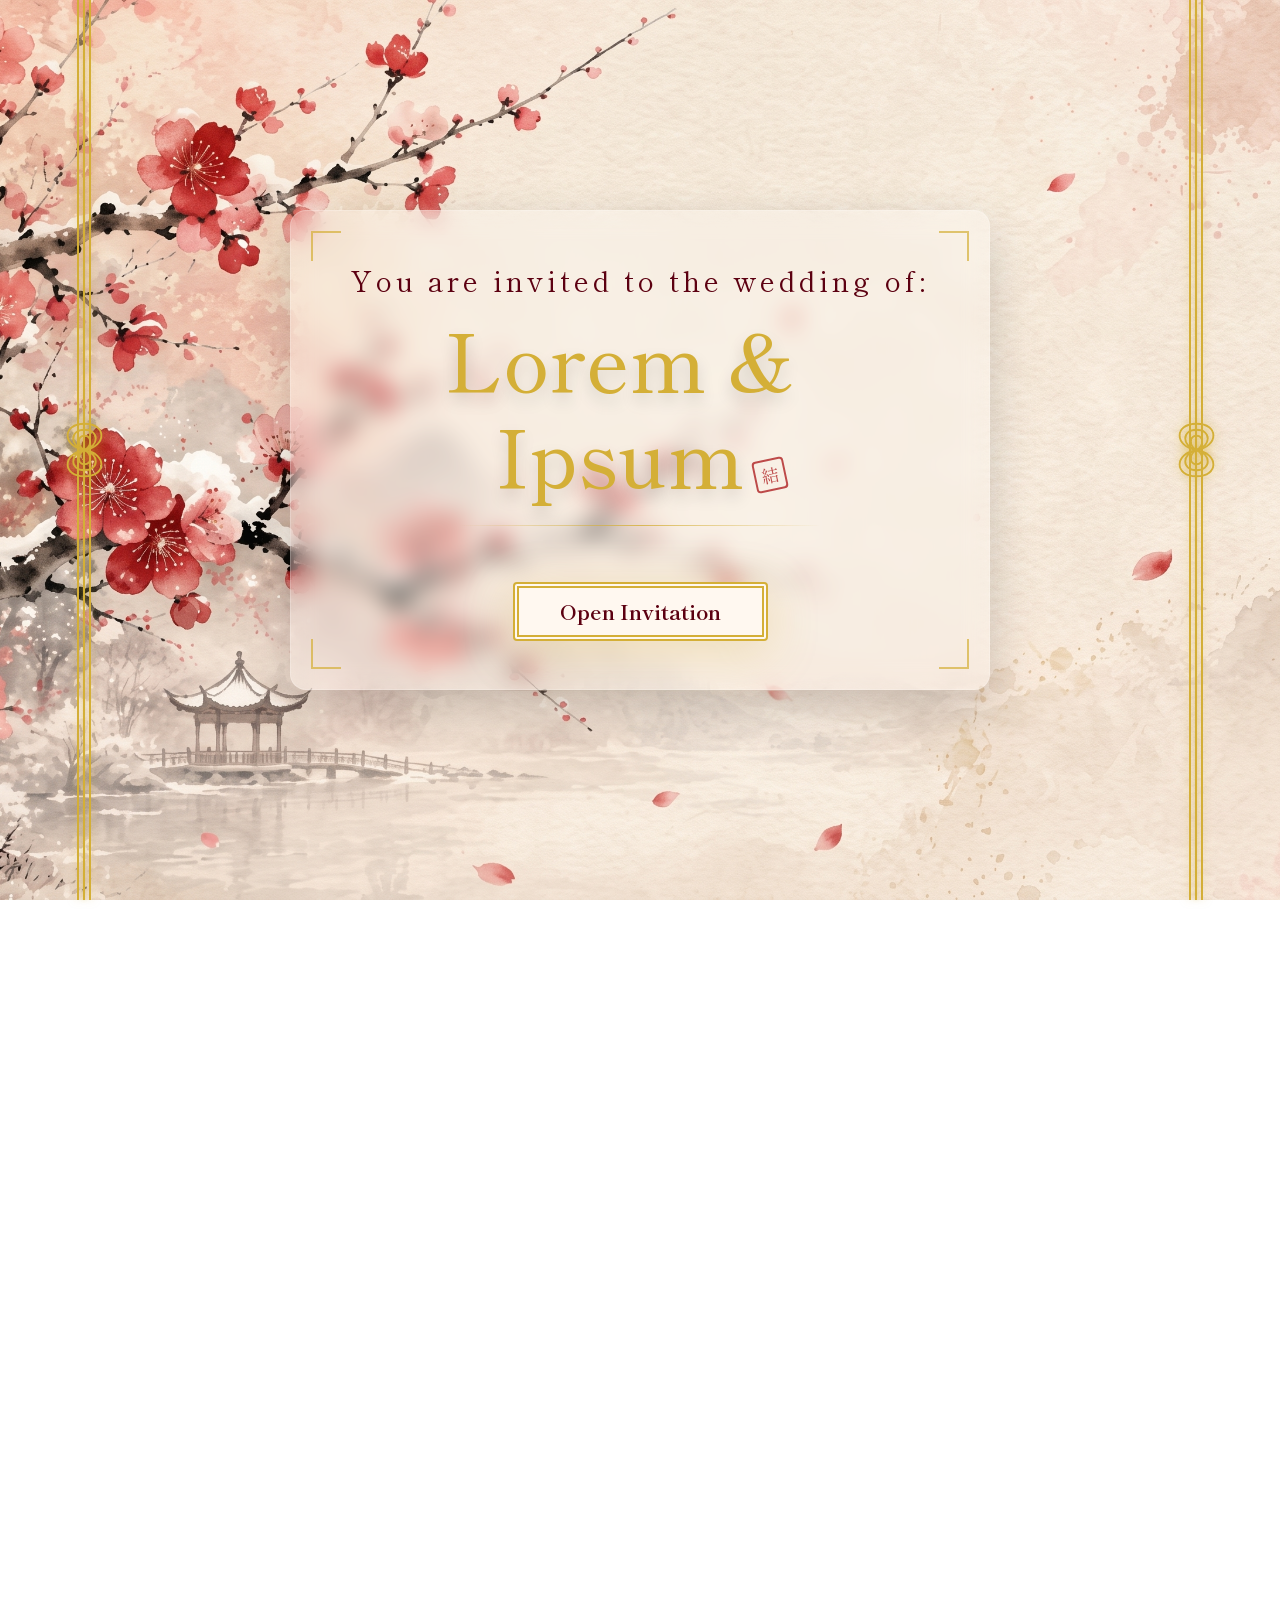
<file: index.html>
<!DOCTYPE html>
<html lang="en" class="lock-scroll">
<head>
    <meta charset="UTF-8">
    <meta name="viewport" content="width=device-width, initial-scale=1.0">
    <title>Wedding Invitation</title>
    <link rel="stylesheet" href="Styles.css"> 
    <link rel="stylesheet" href="bootstrap-5.3.8-dist/css/bootstrap.min.css">
    <link rel="preconnect" href="https://fonts.googleapis.com">
    <link rel="preconnect" href="https://fonts.gstatic.com" crossorigin>
    <link href="https://fonts.googleapis.com/css2?family=Caveat:wght@400..700&family=Shippori+Mincho&family=Yusei+Magic&display=swap" rel="stylesheet">
</head>
<body id="body-page" class="lock-scroll">
<!-- Animasi Sakura Tetap Paling Belakang (Layer 1) -->
    <canvas id="sakura-canvas"></canvas>
    <script src="Sakura.js"></script>

    <!-- Splash Screen Penuh Layar (Layer 2) -->
    <section id="splash-screen" class="d-flex justify-content-center align-items-center vh-100 vw-100">

        <!-- Mizuhiki Knot-->
        <!-- Tali Kiri -->
         <div class="rope-container rope-left">
            <!-- SVG khusus untuk Simpul saja -->
            <svg class="rope-knot" viewBox="0 0 60 100" fill="none" stroke="#d4af37" stroke-linecap="round" stroke-linejoin="round">
                <path d="M 30 15 C 0 15, 0 45, 30 50 C 60 55, 60 85, 30 85 C 0 85, 0 55, 30 50 C 60 45, 60 15, 30 15 Z" stroke-width="2.5" />
                <path d="M 30 23 C 10 23, 10 45, 30 50 C 50 55, 50 77, 30 77 C 10 77, 10 55, 30 50 C 50 45, 50 23, 30 23 Z" stroke-width="2.5" />
                <path d="M 30 31 C 20 31, 20 45, 30 50 C 40 55, 40 69, 30 69 C 20 69, 20 55, 30 50 C 40 45, 40 31, 30 31 Z" stroke-width="2.5" />
            </svg>
        </div>

        <!-- Tali Kanan -->
        <div class="rope-container rope-right">
            <!-- SVG khusus untuk Simpul saja -->
            <svg class="rope-knot" viewBox="0 0 60 100" fill="none" stroke="#d4af37" stroke-linecap="round" stroke-linejoin="round">
                <path d="M 30 15 C 0 15, 0 45, 30 50 C 60 55, 60 85, 30 85 C 0 85, 0 55, 30 50 C 60 45, 60 15, 30 15 Z" stroke-width="2.5" />
                <path d="M 30 23 C 10 23, 10 45, 30 50 C 50 55, 50 77, 30 77 C 10 77, 10 55, 30 50 C 50 45, 50 23, 30 23 Z" stroke-width="2.5" />
                <path d="M 30 31 C 20 31, 20 45, 30 50 C 40 55, 40 69, 30 69 C 20 69, 20 55, 30 50 C 40 45, 40 31, 30 31 Z" stroke-width="2.5" />
            </svg>
        </div>

        <!-- Kartu Kaca -->
        <div class="glass-card text-center p-5 rounded-4 shadow-lg">
            
            <!-- Elemen 1: Aksen 4 Sudut (Letakkan persis di bawah tag pembuka glass-card) -->
            <div class="corner-top-left"></div>
            <div class="corner-top-right"></div>
            <div class="corner-bottom-left"></div>
            <div class="corner-bottom-right"></div>

            <p class="subtitle mb-2">You are invited to the wedding of:</p>
            
            <!-- Elemen 2: Bungkus tag <h1> namamu dengan div ini agar stempelnya menempel -->
            <div class="name-wrapper">
                <h1 class="title-utama my-0">Lorem & Ipsum</h1>
                <!-- Stempel Hanko berhuruf Kanji "Yui" (Ikatan/Menyatukan) -->
                <div class="hanko-stamp">結</div> 
            </div>
            
            <!-- Elemen 3: Garis Pemisah (Letakkan di antara nama dan tombol) -->
            <div class="gold-divider my-4"></div>
            
            <button id="btn-open" class="btn-custom-jepang">
                Open Invitation
            </button>
        </div>
    </section>

    <!-- Hero page -->
    <section id="hero-page" class="d-flex justify-content-center align-items-center vh-100 vw-100">
        <div class="glass-card text-center p-5 rounded-4 shadow-lg">
            
            <div class="corner-top-left"></div>
            <div class="corner-top-right"></div>
            <div class="corner-bottom-left"></div>
            <div class="corner-bottom-right"></div>

            <p class="subtitle mb-2">THE WEDDING OF</p>
            <div class="name-wrapper">
                <h1 class="title-utama my-0">Lorem & Ipsum</h1>
                <div class="hanko-stamp">結</div> 
            </div>
            <p class="subtitle mt-3">SATURDAY | 29 . 10 . 2026</p>
            
            <div class="gold-divider my-4"></div>
            
            <!-- Tempat Countdown Timer -->
            <div class="countdown-wrapper mt-4">
                <!-- Kotak Hari -->
                <div class="timer-box">
                    <div class="time-number" id="days">00</div>
                    <div class="time-label">DAYS</div>
                </div>
                
                <!-- Kotak Jam -->
                <div class="timer-box">
                    <div class="time-number" id="hours">00</div>
                    <div class="time-label">HOURS</div>
                </div>
                
                <!-- Kotak Menit -->
                <div class="timer-box">
                    <div class="time-number" id="minutes">00</div>
                    <div class="time-label">MINUTES</div>
                </div>
                
                <!-- Kotak Detik -->
                <div class="timer-box">
                    <div class="time-number" id="seconds">00</div>
                    <div class="time-label">SECONDS</div>
                </div>
            </div>
                        
        </div>
    </section>

    <!-- 3. Elemen Audio (Siapkan file MP3 lagu Jepang di folder assets) -->
    <audio id="bg-music" loop preload="auto">
        <source src="Assets/audio.mp3" type="audio/mpeg">
    </audio>
    <!-- 4. Panggil file JavaScript -->
    <script src="Script.js"></script>

    <!-- Navbar Kaca Transparan (Muncul setelah Open Invitation) -->
    <!-- Navbar Kaca Transparan (Muncul setelah Open Invitation) -->
    <nav id="main-navbar" class="navbar navbar-expand navbar-dark fixed-top d-none" style="background: rgba(20, 25, 30, 0.45); backdrop-filter: blur(12px); border-bottom: 1px solid rgba(212, 175, 55, 0.3); z-index: 1000;">
        <div class="container-fluid px-4">
            
            <!-- Inisial Pasangan di Kiri -->
            <a class="navbar-brand" href="#hero-page" style="font-family: 'Shippori Mincho', serif; color: #d4af37; font-size: 1.5rem;">
                L <span style="font-size: 1rem; color:#fff;">&</span> I
            </a>
            
            <!-- Menu Navigasi Tengah (Langsung ke Section) -->
            <div class="collapse navbar-collapse justify-content-center">
                <ul class="navbar-nav gap-4">
                    <li class="nav-item">
                        <a class="nav-link custom-nav-link" href="#hero-page">Home</a>
                    </li>
                    <li class="nav-item">
                        <a class="nav-link custom-nav-link" href="#couple-profile">Profile</a>
                    </li>
                    <li class="nav-item">
                        <a class="nav-link custom-nav-link" href="#event-details">Details</a>
                    </li>
                    <li class="nav-item">
                        <a class="nav-link custom-nav-link" href="#rsvp-section">RSVP</a>
                    </li>
                    <li class="nav-item">
                        <a class="nav-link custom-nav-link" href="#wishes-section">Wishes</a>
                    </li>
                </ul>
            </div>
            
            <!-- Tombol Toggle Musik di Kanan -->
            <button id="btn-music" class="btn btn-outline-warning btn-sm" style="border-color: #d4af37; color: #d4af37; border-radius: 20px; padding: 4px 15px;">
                🎵 Music: ON
            </button>

        </div>
    </nav>

    <!-- Halaman 3: Profil Pasangan -->
    <section id="couple-profile" class="d-flex justify-content-center align-items-center min-vh-100 vw-100 py-5">
        
        <!-- Lebar maksimal dibesarkan (900px) agar dua profil muat berdampingan di PC -->
        <div class="glass-card text-center p-5 rounded-4 shadow-lg" style="max-width: 900px; width: 100%;">
            
            <!-- Ornamen 4 Sudut -->
            <div class="corner-top-left"></div>
            <div class="corner-top-right"></div>
            <div class="corner-bottom-left"></div>
            <div class="corner-bottom-right"></div>

            <!-- Bagian Kutipan (Quote) -->
            <div class="quote-container mb-5 mt-3">
                <p class="quote-en mb-2">“If destiny entwines two souls, they'll eventually rediscover their path back to each other.”</p>
                <p class="quote-id">(Jika takdir merajut dua jiwa, mereka pada akhirnya akan menemukan kembali jalan untuk kembali satu sama lain)</p>
            </div>
            
            <!-- Garis Pemisah Kecil -->
            <div class="gold-divider mb-5" style="width: 30%;"></div>

            <!-- Grid Profil Pasangan (Berdampingan Kiri-Kanan) -->
            <div class="row align-items-center">
                
                <!-- Profil Pria -->
                <div class="col-md-6 mb-4 mb-md-0">
                    <!-- Lingkaran Placeholder Foto -->
                    <div class="profile-photo placeholder-photo mx-auto mb-3"></div>
                    <h2 class="profile-name">Lorem Ipsum</h2>
                    <p class="parents-name mt-2">
                        Putra dari:<br>
                        <span class="fw-bold">Bpk. Lorem Ipsum & Ibu Dolor Sit Amet</span>
                    </p>
                </div>

                <!-- Profil Wanita -->
                <div class="col-md-6">
                    <div class="profile-photo placeholder-photo mx-auto mb-3"></div>
                    <h2 class="profile-name">Lorem Ipsum</h2>
                    <p class="parents-name mt-2">
                        Putri dari:<br>
                        <span class="fw-bold">Bpk. Consectetur Adipiscing & Ibu Elit Sed</span>
                    </p>
                </div>
                
            </div>
        </div>
    </section>

    <!-- Halaman 4: Detail Acara (Wedding Details) -->
    <section id="event-details" class="d-flex justify-content-center align-items-center">
        
        <!-- SVG Background (Washi Paper) -->
        <!-- SVG Washi Paper (Sudut Simetris & Responsif) -->
        <svg class="washi-bg-svg" xmlns="http://www.w3.org/2000/svg" viewBox="0 0 1920 1080" preserveAspectRatio="none">
            <defs>
                <linearGradient id="paper" x1="0" y1="0" x2="1" y2="1">
                <stop offset="0%" stop-color="#F8F0E3"/>
                <stop offset="55%" stop-color="#F2E5D2"/>
                <stop offset="100%" stop-color="#F9F1E5"/>
                </linearGradient>

                <filter id="fiber">
                <feTurbulence type="fractalNoise" baseFrequency="0.65" numOctaves="2" seed="8"/>
                <feColorMatrix type="saturate" values="0"/>
                <feComponentTransfer>
                    <feFuncA type="table" tableValues="0 0.12"/>
                </feComponentTransfer>
                </filter>

                <pattern id="lines" width="37" height="29" patternUnits="userSpaceOnUse">
                <path d="M2 8 l12 -1 M22 21 l9 1 M8 27 l5 -1" stroke="#9D8264" stroke-width=".55" opacity=".18" fill="none"/>
                </pattern>
            </defs>

            <!-- Dasar kertas gading -->
            <rect width="100%" height="100%" fill="url(#paper)"/>

            <!-- Serat kertas -->
            <rect width="100%" height="100%" filter="url(#fiber)" opacity=".22"/>

            <!-- Pola garis tipis -->
            <rect width="100%" height="100%" fill="url(#lines)"/>

            <!-- Ornamen 4 Sudut Emas (Diperbaiki menjadi siku sempurna 100x100) -->
            <g fill="none" stroke="#C49A43" stroke-width="2" opacity=".8">
                <!-- Kiri Atas -->
                <path d="M 60 160 V 60 H 160"/>
                <!-- Kanan Atas -->
                <path d="M 1760 60 H 1860 V 160"/>
                <!-- Kiri Bawah -->
                <path d="M 60 920 V 1020 H 160"/>
                <!-- Kanan Bawah -->
                <path d="M 1760 1020 H 1860 V 920"/>
            </g>

            <!-- 4 Titik Emas Simetris di Setiap Sudut -->
            <g fill="#C49A43" opacity=".8">
                <circle cx="110" cy="60" r="3"/>
                <circle cx="1810" cy="60" r="3"/>
                <circle cx="110" cy="1020" r="3"/>
                <circle cx="1810" cy="1020" r="3"/>
            </g>
        </svg>

        <!-- Konten Detail Acara -->
        <div class="container text-center event-content-wrapper">
            
            <h2 class="title-utama mb-2" style="color: #c0392b; font-size: 2.8rem;">Wedding Details</h2>
            <div class="custom-divider my-2">────────  ✦  ────────</div>
            <!-- Margin bawah kutipan dikurangi dari mb-5 ke mb-4 -->
            <p class="event-quote mb-4">"A day to remember, a love that lasts forever"</p>

            <!-- Margin atas row dikurangi dari mt-4 ke mt-3 -->
            <div class="row mt-3 justify-content-center gap-4">
                
                <div class="col-md-5 event-box p-3"> <!-- Padding kotak dikurangi jadi p-3 -->
                    <h3 class="event-title">Akad Nikah</h3>
                    <p class="event-text mt-2 mb-2"> <!-- Jarak teks dirapatkan -->
                        <strong>Sabtu, 16 Oktober 2026</strong><br>
                        08:00 - 10:00 WIB
                    </p>
                    <p class="event-text mb-2">
                        <strong>Masjid Agung XYZ</strong><br>
                        Jl. Lorem Ipsum No. 123, Kota, Provinsi
                    </p>
                    <a href="https://maps.app.goo.gl/uvypB1EBvFWMKXVr5" target="_blank" rel="noopener noreferrer" class="btn-custom-jepang btn-sm mt-2" style="padding: 6px 25px; font-size: 0.95rem; text-decoration: none; display: inline-block;">
                        Buka di Maps
                    </a>
                </div>

                <div class="col-md-5 event-box p-3"> <!-- Padding kotak dikurangi jadi p-3 -->
                    <h3 class="event-title">Resepsi</h3>
                    <p class="event-text mt-2 mb-2"> <!-- Jarak teks dirapatkan -->
                        <strong>Sabtu, 16 Oktober 2026</strong><br>
                        11:00 - 14:00 WIB
                    </p>
                    <p class="event-text mb-2">
                        <strong>Grand Ballroom XYZ</strong><br>
                        Jl. Contoh Alamat No. 123, Kota, Provinsi
                    </p>
                    <a href="https://maps.app.goo.gl/bTWoEkWxWCbv1jri7" target="_blank" rel="noopener noreferrer" class="btn-custom-jepang btn-sm mt-2" style="padding: 6px 25px; font-size: 0.95rem; text-decoration: none; display: inline-block;">
                        Buka di Maps
                    </a>
                </div>

            </div>

            <!-- Jarak area bawah diperkecil dari mt-5 ke mt-3 -->
            <div class="bottom-event-area mt-3">
                <p class="presence-text mb-1">We look forward to your presence.</p>
                
                <div class="scroll-indicator mt-2">
                    <span style="font-size: 1.2rem;">↓</span><br>
                    <span style="font-size: 0.75rem;">SCROLL</span>
                </div>
            </div>

        </div>
    </section>

    <!-- Halaman 5: RSVP & Ucapan -->
    <section id="rsvp-section" class="d-flex justify-content-center align-items-center">
        
        <!-- SVG Washi Paper (Background berlanjut) -->
        <svg class="washi-bg-svg" xmlns="http://www.w3.org/2000/svg" viewBox="0 0 1920 1080" preserveAspectRatio="none">
            <!-- (Gunakan isi tag <defs> sampai <circle> yang SAMA PERSIS dengan di Wedding Details) -->
            <defs>
                <linearGradient id="paper" x1="0" y1="0" x2="1" y2="1">
                    <stop offset="0%" stop-color="#F8F0E3"/>
                    <stop offset="55%" stop-color="#F2E5D2"/>
                    <stop offset="100%" stop-color="#F9F1E5"/>
                </linearGradient>
                <filter id="fiber">
                    <feTurbulence type="fractalNoise" baseFrequency="0.65" numOctaves="2" seed="8"/>
                    <feColorMatrix type="saturate" values="0"/>
                    <feComponentTransfer><feFuncA type="table" tableValues="0 0.12"/></feComponentTransfer>
                </filter>
                <pattern id="lines" width="37" height="29" patternUnits="userSpaceOnUse">
                    <path d="M2 8 l12 -1 M22 21 l9 1 M8 27 l5 -1" stroke="#9D8264" stroke-width=".55" opacity=".18" fill="none"/>
                </pattern>
            </defs>
            <rect width="100%" height="100%" fill="url(#paper)"/>
            <rect width="100%" height="100%" filter="url(#fiber)" opacity=".22"/>
            <rect width="100%" height="100%" fill="url(#lines)"/>
            <g fill="none" stroke="#C49A43" stroke-width="2" opacity=".8">
                <path d="M 60 160 V 60 H 160"/>
                <path d="M 1760 60 H 1860 V 160"/>
                <path d="M 60 920 V 1020 H 160"/>
                <path d="M 1760 1020 H 1860 V 920"/>
            </g>
            <g fill="#C49A43" opacity=".8">
                <circle cx="110" cy="60" r="3"/>
                <circle cx="1810" cy="60" r="3"/>
                <circle cx="110" cy="1020" r="3"/>
                <circle cx="1810" cy="1020" r="3"/>
            </g>
        </svg>

        <!-- Konten RSVP -->
        <div class="container event-content-wrapper" style="max-width: 700px;">
            <div class="text-center mb-3"> <!-- Margin bawah dikurangi -->
                <h2 class="title-utama mb-1" style="color: #c0392b; font-size: 2.6rem;">RSVP & Wishes</h2>
                <div class="custom-divider my-1">────────  ✦  ────────</div>
                <p class="event-text mt-2 mb-1">Silakan konfirmasi kehadiran Anda dan berikan doa restu.</p>
                <p class="event-text mb-0">Kehadiran anda sangat berarti bagi kami</p>
            </div>

            <!-- Form RSVP -->
            <form id="rsvp-form" class="mt-3">
                <!-- Input Nama -->
                <div class="mb-3">
                    <label for="guest-name" class="form-label rsvp-label mb-1">Nama Lengkap</label>
                    <input type="text" class="form-control rsvp-input" id="guest-name" placeholder="Tulis nama Anda..." required>
                </div>

                <!-- Radio Button Kehadiran -->
                <div class="mb-3 text-center">
                    <label class="form-label rsvp-label d-block mb-2">Apakah Anda akan hadir?</label>
                    <div class="form-check form-check-inline me-4">
                        <input class="form-check-input custom-radio" type="radio" name="attendance" id="attend-yes" value="Hadir" required>
                        <label class="form-check-label event-text" for="attend-yes">Ya, Saya Hadir</label>
                    </div>
                    <div class="form-check form-check-inline">
                        <input class="form-check-input custom-radio" type="radio" name="attendance" id="attend-no" value="Tidak Hadir">
                        <label class="form-check-label event-text" for="attend-no">Maaf, Tidak Bisa Hadir</label>
                    </div>
                </div>

                <!-- Textarea Ucapan -->
                <div class="mb-3">
                    <label for="guest-wish" class="form-label rsvp-label mb-1">Ucapan & Doa untuk Mempelai</label>
                    <!-- rows dikurangi jadi 2 agar lebih hemat tempat -->
                    <textarea class="form-control rsvp-input" id="guest-wish" rows="2" placeholder="Tulis doa dan harapan Anda..." required></textarea>
                </div>

               <!-- Tombol Submit -->
                <div class="text-center mt-4">
                    <button type="submit" class="btn-custom-jepang" style="padding: 8px 35px; font-size: 1rem;">Kirim Pesan</button>
                </div>
            </form>
            
            <!-- Tempat Pesan Sukses (Tersembunyi secara default) -->
            <div id="rsvp-success-msg" class="text-center mt-2 d-none">
                <p style="color: #27ae60; font-family: 'Shippori Mincho', serif; font-weight: bold; margin-bottom: 0;">✓ Terima kasih! Pesan Anda telah tersimpan.</p>
            </div>
            
        </div>
    </section>

    <!-- Halaman 6: Wedding Wishes (Guestbook) -->
    <section id="wishes-section" class="d-flex justify-content-center py-5">
        
        <!-- SVG Washi Paper (Background berlanjut) -->
        <svg class="washi-bg-svg" xmlns="http://www.w3.org/2000/svg" viewBox="0 0 1920 1080" preserveAspectRatio="none">
            <!-- (Isi defs dan rect sama persis seperti RSVP) -->
            <defs>
                <linearGradient id="paper" x1="0" y1="0" x2="1" y2="1">
                    <stop offset="0%" stop-color="#F8F0E3"/>
                    <stop offset="55%" stop-color="#F2E5D2"/>
                    <stop offset="100%" stop-color="#F9F1E5"/>
                </linearGradient>
                <filter id="fiber">
                    <feTurbulence type="fractalNoise" baseFrequency="0.65" numOctaves="2" seed="8"/>
                    <feColorMatrix type="saturate" values="0"/>
                    <feComponentTransfer><feFuncA type="table" tableValues="0 0.12"/></feComponentTransfer>
                </filter>
                <pattern id="lines" width="37" height="29" patternUnits="userSpaceOnUse">
                    <path d="M2 8 l12 -1 M22 21 l9 1 M8 27 l5 -1" stroke="#9D8264" stroke-width=".55" opacity=".18" fill="none"/>
                </pattern>
            </defs>
            <rect width="100%" height="100%" fill="url(#paper)"/>
            <rect width="100%" height="100%" filter="url(#fiber)" opacity=".22"/>
            <rect width="100%" height="100%" fill="url(#lines)"/>
            <g fill="none" stroke="#C49A43" stroke-width="2" opacity=".8">
                <path d="M 60 160 V 60 H 160"/>
                <path d="M 1760 60 H 1860 V 160"/>
                <path d="M 60 920 V 1020 H 160"/>
                <path d="M 1760 1020 H 1860 V 920"/>
            </g>
            <g fill="#C49A43" opacity=".8">
                <circle cx="110" cy="60" r="3"/>
                <circle cx="1810" cy="60" r="3"/>
                <circle cx="110" cy="1020" r="3"/>
                <circle cx="1810" cy="1020" r="3"/>
            </g>
        </svg>

        <div class="container event-content-wrapper" style="max-width: 800px; z-index: 5;">
            
            <!-- Header Wishes -->
            <div class="text-center mb-4">
                <p class="mb-2" style="font-size: 0.9rem; letter-spacing: 2px; color: #C49A43; text-transform: uppercase;">A Collection of Love & Prayers</p>
                <h2 class="title-utama mb-2" style="color: #5c0011; font-size: 2.8rem;">Wedding Wishes</h2>
                <p class="event-quote mb-4">"Every kind word becomes a beautiful memory."</p>
                
                <!-- Garis Pemisah Simple -->
                <div class="my-4" style="border-top: 1px solid #C49A43; width: 100%; opacity: 0.5;"></div>

                <!-- Total Counter -->
                <h3 id="total-wishes" style="color: #5c0011; font-size: 2rem; font-weight: bold; font-family: 'Shippori Mincho', serif;" class="mb-1">0</h3>
                <p class="event-text mb-4">Messages of love and happiness</p>
            </div>

            <!-- Kontainer List Ucapan -->
            <div id="wishes-container" class="d-flex flex-column gap-3">
                <!-- Data dari LocalStorage akan muncul di sini via Javascript -->
            </div>

            <!-- Bagian Footer: Load More & Indikator -->
            <div class="text-center mt-4">
                <p id="showing-text" class="event-text" style="font-size: 0.95rem; color: #888;">Showing 0 of 0 wishes</p>
                <button id="btn-load-more" class="btn btn-outline-wishes rounded-pill mt-2 d-none">Load More Wishes</button>
            </div>
            
        </div>
    </section>

    <!-- Halaman 7: Penutup (Thank You) -->
    <section id="closing-section" class="d-flex justify-content-center align-items-center text-center">

        <svg class="corner-bg-svg" xmlns="http://www.w3.org/2000/svg" viewBox="0 0 1920 1080" preserveAspectRatio="none">
            <!-- Sudut Kanan Atas -->
            <g fill="none" stroke="#C49A43" stroke-width="2" opacity=".8">
                <path d="M 1760 60 H 1860 V 160"/>
            </g>
            <circle fill="#C49A43" opacity=".8" cx="1810" cy="60" r="3"/>

            <!-- Sudut Kiri Bawah -->
            <g fill="none" stroke="#C49A43" stroke-width="2" opacity=".8">
                <path d="M 60 920 V 1020 H 160"/>
            </g>
            <circle fill="#C49A43" opacity=".8" cx="110" cy="1020" r="3"/>
        </svg>

        <div class="container closing-content-wrapper p-4">
            
            <!-- Teks Utama -->
            <h1 class="title-utama mb-2" style="color: #c0392b; font-size: 4rem;">Thank You</h1>
            <p class="event-text mb-5" style="font-size: 1.2rem; letter-spacing: 2px;">For being a part of our special day.</p>
            
            <!-- Kutipan Bahasa Indonesia -->
            <p class="event-quote mb-5 px-md-5" style="line-height: 1.8;">
                “Terima kasih atas doa, ucapan, dan kasih sayang yang telah diberikan.<br>
                Semoga kebahagiaan selalu menyertai kita semua.”
            </p>
            
            <!-- Salam Penutup & Nama Mempelai -->
            <div class="mt-5 pt-3">
                <p class="mb-1" style="font-family: 'Shippori Mincho', serif; color: #5c0011; font-size: 1.2rem; font-style: italic;">With Love,</p>
                <!-- Menggunakan font Yusei Magic (class profile-name) agar senada dengan halaman profil -->
                <h2 class="profile-name mt-2" style="font-size: 3rem;">Lorem & Ipsum</h2>
            </div>

        </div>
    </section>
</body>
</body>
</html>
</file>
<file: Styles.css>
/*Japanese Fonts*/
.yusei-magic-regular {
  font-family: "Yusei Magic", sans-serif;
  font-weight: 400;
  font-style: normal;
}

.shippori-mincho-regular {
  font-family: "Shippori Mincho", serif;
  font-weight: 800;
  font-style: normal;
}


.caveat-Unique {
  font-family: "Caveat", cursive;
  font-optical-sizing: auto;
  font-weight: 400px;
  font-style: normal;
}

html {
    scroll-behavior: smooth; /* Bikin efek scroll jadi mulus (nggak langsung lompat) */
}

.lock-scroll {
    overflow: hidden !important;
    height: 100vh !important;
}

/* Mengatur Background Utama Layar PC */
html, body {
    margin: 0;
    padding: 0;
    /* Ganti URL ini dengan gambar landscape dari Pinterest pilihanmu */
    background-image: url(Assets/SplashBackground.jpeg);
    background-size: cover;
    background-position: center;
    background-attachment: fixed; /* Bikin efek parallax saat di-scroll */
    overflow-x: hidden;
}
body.lock-scroll {
    overflow: hidden !important;
}

/* Konfigurasi Canvas Sakura */
canvas { 
    position: fixed; 
    top: 0;
    left: 0;
    width: 100vw;
    height: 100vh;
    z-index: 1; /* Di atas background, di bawah kartu kaca */
    pointer-events: none; 
}

/* Memastikan Splash Screen menutupi layar */
#splash-screen {
    position: relative;
    z-index: 10;
}

/* === EFEK KACA (GLASSMORPHISM) === */
.glass-card {
    position: relative;

    /* Warna gelap transparan */
    background: rgba(255, 255, 255, 0.25);
    
    /* Efek blur pada background di balik kartu (Ini kuncinya!) */
    backdrop-filter: blur(12px); 
    -webkit-backdrop-filter: blur(12px);
    
    /* Border tipis transparan agar terlihat seperti ujung kaca */
    border: 1px solid rgba(255, 255, 255, 0.2);
    
    /* Lebar maksimal kartu agar tidak kepanjangan di monitor besar */
    max-width: 700px;
    width: 100%;
}

/* Tipografi */
.subtitle {
    font-family: 'Shippori Mincho', serif;
    color: #5c0011; /* Kuning keemasan pucat agar terlihat elegan dan menyatu */
    font-size: 1.75rem;
    letter-spacing: 4px;
}

.title-utama {
    font-family: 'Shippori Mincho', sans-serif;
    color: #d4af37; /* Ganti warnanya jadi kode warna Emas ini */
    font-size: 5rem; 
    text-shadow: 0px 8px 16px rgba(0, 0, 0, 0.15); /* Sedikit bayangan gelap agar warna emasnya menonjol menembus efek kaca */
}

/* Open Invitation */
.btn-custom-jepang {
    /* Tipografi */
    font-family: 'Shippori Mincho', serif;
    font-size: 1.3rem;
    font-weight: 700;
    color: #5c0011; /* Warna teks merah gelap/maroon elegan */
    
    /* Warna Latar Washi */
    background-color: #fff8f0; 
    
    /* Trik Bingkai Ganda CSS Murni (Tanpa Gambar) */
    border: 2px solid #d4af37; /* Garis emas tipis di luar */
    outline: 2px solid #d4af37; /* Garis emas agak tebal di dalam */
    outline-offset: -6px; /* Menarik garis outline ke bagian dalam tombol */
    
    /* Layout */
    padding: 12px 45px;
    margin-top: 2rem;
    border-radius: 4px; /* Ujung kotak tegas klasik */
    cursor: pointer;
    
    /* Transisi & Cahaya */
    transition: all 0.3s ease;
    box-shadow: 0 10px 50px rgba(212, 175, 55, 0.25); /* Glow emas tipis */
}

.btn-custom-jepang:hover {
    background-color: #d4af37; /* Tombol berubah full emas saat disentuh mouse */
    color: #ffffff; /* Teks berubah putih */
    transform: translateY(-3px); /* Efek melayang */
    box-shadow: 0 6px 20px rgba(212, 175, 55, 0.5); /* Glow emas membesar */
}

/* ====================== */
/* ORNAMENT SPLASH SCREEN */
/* Container tali dari atas ke bawah layar */
.rope-container {
    position: fixed;
    top: 0;
    bottom: 0;
    width: 40px; /* Area untuk talinya */
    display: flex;
    justify-content: center;
    z-index: 15;
}

.rope-left { left: 5%; }
.rope-right { right: 5%; }



/* Mizuhiki Knot */
/* 1. Tali Luar (Kiri & Kanan) - Pakai drop-shadow agar hanya pinggirannya yang menyala */
.rope-container::before {
    content: '';
    position: absolute;
    top: 0; bottom: 0;
    width: 14px; 
    border-left: 2px solid #d4af37; 
    border-right: 2px solid #d4af37; 
    
    /* Pendaran emas tipis untuk tali luar */
    filter: drop-shadow(0 0 4px rgba(212, 175, 55, 0.5)); 
}

/* 2. Tali Tengah - Pakai box-shadow karena dia bentuknya balok solid */
.rope-container::after {
    content: '';
    position: absolute;
    top: 0; bottom: 0;
    width: 2px;
    background-color: #d4af37; 
    
    /* Pendaran emas tipis untuk tali tengah */
    box-shadow: 0 0 4px rgba(212, 175, 55, 0.5); 
}

/* 3. Simpul Tengah (Knot) - Hapus warna gelap, ganti dengan pendaran emas */
.rope-knot {
    position: absolute;
    top: 50%;
    transform: translateY(-50%);
    width: 45px; 
    z-index: 2; 
    
    /* Hapus total background gelapnya biar bersih */
    background: transparent; 
    border-radius: 50%;
    
    /* Pendaran emas yang sedikit lebih terang (opacity 0.8) dan memusat di simpul */
    filter: drop-shadow(0 0 6px rgba(212, 175, 55, 0.8));
}

/* --- 1. Aksen Sudut (Corner Brackets) --- */
.corner-top-left, .corner-top-right, .corner-bottom-left, .corner-bottom-right {
    position: absolute;
    width: 30px; /* Panjang garis sudut */
    height: 30px;
    border-color: rgba(212, 175, 55, 0.7); /* Warna emas natural */
    border-style: solid;
    z-index: 5;
}

/* Mengatur posisi dan letak border tiap sudut */
.corner-top-left { top: 20px; left: 20px; border-width: 2px 0 0 2px; }
.corner-top-right { top: 20px; right: 20px; border-width: 2px 2px 0 0; }
.corner-bottom-left { bottom: 20px; left: 20px; border-width: 0 0 2px 2px; }
.corner-bottom-right { bottom: 20px; right: 20px; border-width: 0 2px 2px 0; }

/* --- 2. Stempel Merah (Hanko Stamp) --- */
.name-wrapper {
    display: inline-block; 
    position: relative;
    padding-right: 40px; 
}

.hanko-stamp {
    position: absolute;
    bottom: 10px; /* Menempel di area bawah teks */
    right: 155px; /* Keluar sedikit di sebelah kanan teks */
    width: 32px;
    height: 32px;
    border: 2px solid #b32d2e; /* Warna merah tinta khas stempel */
    color: #b32d2e;
    font-family: 'Shippori Mincho', serif; /* Memanfaatkan font kaligrafi yang sudah ada */
    font-size: 1.1rem;
    display: flex;
    justify-content: center;
    align-items: center;
    border-radius: 4px; /* Sudut stempel asli biasanya tidak lancip sempurna */
    opacity: 0.85;
    transform: rotate(-12deg); /* Memberikan efek cap tangan yang miring natural */
    user-select: none;
}

/* --- 3. Garis Pemisah (Divider) --- */
.gold-divider {
    width: 60%; /* Mengisi 60% dari lebar kartu */
    height: 1.5px;
    margin: 0 auto; /* Menengahkan garis */
    /* Gradasi: Transparan di ujung kiri-kanan, solid emas di tengah */
    background: linear-gradient(to right, transparent, #d4af37, transparent);
    opacity: 0.8;
}


/* --- Menu Navigasi Navbar --- */
.custom-nav-link {
    font-family: 'Shippori Mincho', serif;
    color: #F8F0E3 !important; /* Krem kertas Washi */
    font-size: 0.9rem;
    letter-spacing: 1.5px;
    text-transform: uppercase;
    transition: all 0.3s ease;
}

/* Efek menyala emas saat kursor mendekat */
.custom-nav-link:hover {
    color: #d4af37 !important;
    text-shadow: 0 0 8px rgba(212, 175, 55, 0.4);
    transform: translateY(-2px);
}

/* ================== */
/* === Hero Page ==== */
#hero-page {
    position: relative;
    z-index: 10;
}

/* --- Hitung Mundur (Countdown Timer) --- */
.countdown-wrapper {
    display: flex;
    justify-content: center;
    gap: 15px; /* Jarak antar kotak */
    margin-top: 1.5rem;
}


.timer-box {
    display: flex;
    flex-direction: column;
    justify-content: center;
    align-items: center;
    width: 90px;
    height: 100px;
    background-color: transparent;
    
    /* Trik Bingkai Ganda Emas */
    border: 1px solid #d4af37;
    outline: 2px solid #d4af37;
    outline-offset: -5px; /* Menarik outline ke dalam kotak */
    border-radius: 4px;
    
    /* Pendaran tipis */
    box-shadow: 0 4px 10px rgba(212, 175, 55, 0.15);
}

.time-number {
    font-family: 'Shippori Mincho', serif;
    font-size: 2.2rem;
    font-weight: 700;
    color: #d4af37; /* Warna emas */
    line-height: 1;
    margin-bottom: 5px;
    text-shadow: 1px 1px 5px rgba(212, 175, 55, 0.3);
}

.time-label {
    font-family: 'Shippori Mincho', serif;
    font-size: 0.75rem;
    color: #5c0011; /* Warna maroon elegan senada dengan stempel */
    letter-spacing: 1.5px;
    font-weight: 600;
}

/* --- Halaman Profil Pasangan --- */

#couple-profile {
    position: relative;
    z-index: 10; 
}

/* Gaya Teks Kutipan */
/* Gaya Teks Kutipan (Warna Emas Lebih Terang) */
.quote-en {
    font-family: 'Shippori Mincho', serif;
    font-size: 1.8rem;
    color: #C99B20; 
    font-weight: 600; 
    text-shadow: 1px 1px 3px rgba(0, 0, 0, 0.15); 
    font-style: italic;
    line-height: 1.5;
}

.quote-id {
    font-family: 'Shippori Mincho', serif;
    font-size: 0.95rem;
    color: #5c0011; /* Maroon agar senada dengan stempel Hanko */
    letter-spacing: 1px;
}

/* Gaya Teks Nama Pengantin */
.profile-name {
    font-family: 'Yusei Magic', sans-serif;
    font-size: 2.2rem;
    color: #d4af37;
    margin-bottom: 0.5rem;
    text-shadow: 1px 1px 4px rgba(212, 175, 55, 0.2);
}

/* Gaya Teks Nama Orang Tua */
.parents-name {
    font-family: 'Shippori Mincho', serif;
    font-size: 1rem;
    color: #45413E; /* Abu-abu gelap agar kontras di atas kaca putih */
    line-height: 1.6;
}

/* Bingkai Foto Melingkar ala Jepang */
.profile-photo {
    width: 160px;
    height: 160px;
    border-radius: 50%;
    
    /* Bingkai ganda melingkar */
    border: 2px solid #d4af37;
    outline: 1px solid #d4af37;
    outline-offset: 4px;
    
    /* Ruang antara foto dan bingkai */
    padding: 4px; 
    
    box-shadow: 0 5px 15px rgba(212, 175, 55, 0.2);
}

/* Tampilan sementara untuk Placeholder Foto */
.placeholder-photo {
    background-color: rgba(255, 248, 240, 0.8); /* Warna krem kertas washi transparan */
    display: flex;
    justify-content: center;
    align-items: center;
    margin-top: 10px; /* Jarak dari outline */
}

/* Teks 'Foto' di dalam lingkaran */
.placeholder-photo::after {
    content: 'Foto';
    font-family: 'Shippori Mincho', serif;
    color: #d4af37;
    opacity: 0.7;
    font-size: 1.2rem;
}

/* --- Halaman Detail Acara --- */
#event-details {
    position: relative;
    width: 100vw;
    /* Kita gunakan border emas murni agar rapi membingkai section ini */
    border-top: 3px solid #C49A43; 
    border-bottom: 3px solid #C49A43;
    min-height: 100vh;
    z-index: 20; 
    background-color: #F8F0E3; 
}

/* Memaksa SVG untuk memenuhi layar penuh tanpa merusak rasio */
.washi-bg-svg {
    position: absolute;
    top: 0; left: 0;
    width: 100%; height: 100%;
    z-index: 0; 
    object-fit: cover; /* Memastikan tekstur tidak meregang aneh */
}

/* Memastikan teks konten ada di atas background SVG */
.event-content-wrapper {
    position: relative;
    z-index: 5;
    padding-top: 5rem;
    padding-bottom: 3rem; /* Memberikan ruang ekstra di bawah */
    display: flex;
    flex-direction: column;
    justify-content: space-between; /* Mendorong konten ke tengah dan area bawah */
    min-height: 100vh; /* Agar isinya membentang penuh */
}



/* Desain Kotak Acara */
.event-box {
    background: rgba(255, 255, 255, 0.4);
    border: 1px solid rgba(212, 175, 55, 0.5); /* Garis emas tipis */
    border-radius: 4px;
    box-shadow: 0 4px 15px rgba(0, 0, 0, 0.05);
    transition: transform 0.3s ease;
}

.event-box:hover {
    transform: translateY(-5px); /* Efek melayang saat kursor didekatkan */
}

.event-title {
    font-family: 'Shippori Mincho', serif;
    color: #5c0011;
    font-weight: 700;
    letter-spacing: 2px;
}

.event-text {
    font-family: 'Shippori Mincho', serif;
    color: #4a4a4a;
    font-size: 1.1rem;
    line-height: 1.6;
}

/* --- Tambahan Teks & Ornamen Wedding Details --- */

.custom-divider {
    color: #C49A43; /* Warna emas senada dengan SVG */
    font-size: 1.2rem;
    letter-spacing: 2px;
    opacity: 0.8;
}

.event-quote {
    font-family: 'Shippori Mincho', serif;
    font-size: 1.3rem;
    color: #5c0011; /* Maroon elegan */
    font-style: italic;
}

.presence-text {
    font-family: 'Shippori Mincho', serif;
    font-size: 1.2rem;
    color: #4a4a4a;
    letter-spacing: 1px;
}

/* Indikator Scroll dengan animasi pantulan */
.scroll-indicator {
    font-family: 'Shippori Mincho', serif;
    color: #C49A43;
    letter-spacing: 2px;
    text-transform: uppercase;
    font-size: 0.85rem;
    animation: bounceUpDown 2s infinite;
}

@keyframes bounceUpDown {
    0%, 20%, 50%, 80%, 100% { transform: translateY(0); }
    40% { transform: translateY(-10px); }
    60% { transform: translateY(-5px); }
}

.bottom-event-area {
    margin-top: auto; /* Trik CSS: mendorong area ini turun secara otomatis */
    padding-bottom: 20px; 
}

/* --- Halaman RSVP --- */
#rsvp-section {
    position: relative;
    width: 100vw;
    height: 100vh;
    border-bottom: 3px solid #C49A43; /* Melanjutkan border emas dari section sebelumnya */
    z-index: 20; 
    background-color: #F8F0E3; 
    overflow: hidden;
}

/* Styling Khusus Input Form */
.rsvp-label {
    font-family: 'Shippori Mincho', serif;
    color: #5c0011;
    font-weight: 600;
    letter-spacing: 1px;
}

/* Membuat kotak input lebih kontras dan rapi */
.rsvp-input {
    background-color: rgba(255, 255, 255, 0.55) !important; /* Latar putih semi-transparan */
    border: 1px solid rgba(212, 175, 55, 0.3); /* Bingkai tipis di seluruh sisi */
    border-bottom: 2px solid rgba(212, 175, 55, 0.8); /* Garis bawah emas dominan */
    border-radius: 4px;
    font-family: 'Shippori Mincho', serif;
    color: #4a4a4a;
    box-shadow: 0 2px 4px rgba(0, 0, 0, 0.02) !important;
    padding: 10px 15px;
}

/* Tampilan saat input sedang diketik */
.rsvp-input:focus {
    background-color: rgba(255, 255, 255, 0.8) !important; /* Menjadi lebih terang */
    border-color: #C49A43; 
    border-bottom: 2px solid #C49A43;
}

.rsvp-input::placeholder {
    color: rgba(74, 74, 74, 0.4);
    font-style: italic;
}

/* Mengunci ukuran textarea agar tidak bisa ditarik user */
textarea.rsvp-input {
    resize: none;
}

/* Mewarnai titik radio button dengan warna emas/maroon */
.custom-radio:checked {
    background-color: #5c0011;
    border-color: #5c0011;
}
.custom-radio:focus {
    box-shadow: 0 0 0 0.25rem rgba(92, 0, 17, 0.25);
}

/* --- Halaman Wedding Wishes --- */
#wishes-section {
    position: relative;
    width: 100vw;
    min-height: 100vh; /* Memanjang dinamis mengikuti isi */
    border-bottom: 3px solid #C49A43;
    z-index: 20; 
    background-color: #F8F0E3; 
    overflow: hidden;
}

/* Kartu Ucapan */
.wish-card {
    background-color: #ffffff;
    border: 1px solid rgba(196, 154, 67, 0.3); /* Bingkai emas sangat tipis */
    border-radius: 12px;
    padding: 20px;
    position: relative;
    box-shadow: 0 4px 10px rgba(0, 0, 0, 0.02); /* Bayangan sangat lembut */
}

/* Avatar Ikon (Bulat) */
.wish-avatar {
    width: 45px;
    height: 45px;
    border-radius: 50%;
    background-color: #f2e5d2; /* Warna krem kertas */
    display: flex;
    justify-content: center;
    align-items: center;
    color: #5c0011;
    font-size: 1.2rem;
    flex-shrink: 0;
}

.wish-header {
    display: flex;
    align-items: center;
    gap: 15px;
    margin-bottom: 12px;
}

.wish-name {
    font-family: 'Shippori Mincho', serif;
    color: #5c0011; /* Maroon gelap */
    font-weight: 700;
    font-size: 1.1rem;
    margin: 0;
}

.wish-status {
    font-family: 'Shippori Mincho', serif;
    color: #888;
    font-size: 0.85rem;
    margin: 0;
}

.wish-message {
    font-family: 'Shippori Mincho', serif;
    color: #4a4a4a;
    font-size: 1rem;
    line-height: 1.6;
    margin: 0;
}

/* Ikon hati tipis di sudut kanan atas kartu */
.wish-heart-icon {
    position: absolute;
    top: 20px;
    right: 20px;
    color: #c49a43;
    opacity: 0.7;
    font-size: 1.1rem;
}

/* Tombol Load More */
.btn-outline-wishes {
    border: 1px solid #5c0011 !important; /* Warna maroon */
    color: #5c0011 !important;
    background: transparent !important;
    font-family: 'Shippori Mincho', serif;
    border-radius: 50px !important; /* Pastikan berbentuk kapsul sempurna */
    padding: 8px 30px;
    font-size: 1rem;
    transition: all 0.3s ease;
}

.btn-outline-wishes:hover {
    background-color: #5c0011 !important;
    color: #ffffff !important;
}

/* --- Halaman Penutup (Thank You) --- */
#closing-section {
    position: relative;
    width: 100vw;
    min-height: 100vh;
    
    /* Memanggil gambar latar belakang baru */
    background-image: url('Assets/Sakura\ Mist\ on\ Warm\ Paper.png'); 
    background-size: cover;
    background-position: center;
    background-repeat: no-repeat;
    
    z-index: 20; 
    overflow: hidden;
}

/* Lapisan tipis transparan (opsional) agar teks lebih mudah dibaca jika bertabrakan dengan motif dahan */
#closing-section::before {
    content: '';
    position: absolute;
    top: 0; left: 0;
    width: 100%; height: 100%;
    background-color: rgba(248, 240, 227, 0.3); /* Warna krem sangat tipis */
    z-index: 1;
}

/* Mengangkat konten teks agar berada di atas background dan overlay */
.closing-content-wrapper {
    position: relative;
    z-index: 5;
    max-width: 800px;
}
/* Mengatur SVG Sudut di Halaman Penutup */
.corner-bg-svg {
    position: absolute;
    top: 0; left: 0;
    width: 100%; height: 100%;
    z-index: 2;
    pointer-events: none; /* Mencegah SVG menghalangi kursor */
}
</file>
